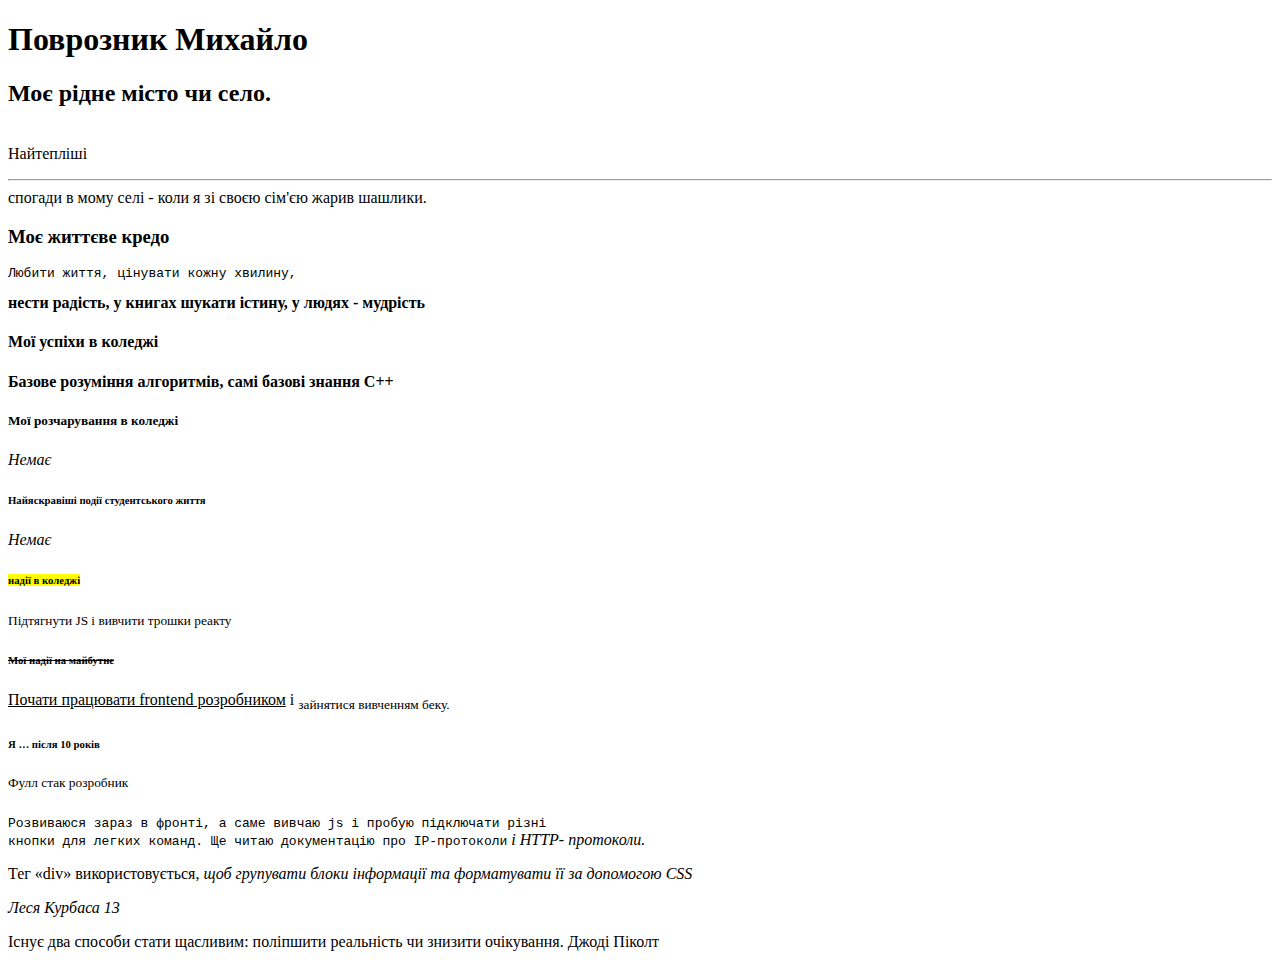
<file: Lab1/Index.html>
<!DOCTYPE html>
<html lang="uk">

<head>
    <meta charset="UTF-8">
    <meta http-equiv="X-UA-Compatible" content="IE=edge">
    <meta name="viewport" content="width=device-width, initial-scale=1.0">
    <title>Поврозник Михайло</title>
</head>

<body>
    <h1>Поврозник Михайло</h1>
    <h2>Моє рідне місто чи село.</h2>
    <p><br>Найтепліші</br>
        <hr>спогади в мому селі - коли я зі своєю сім'єю жарив шашлики.
    </p>
    <h3>Моє життєве кредо </h3>
    <p>
    <pre>Любити життя, цінувати кожну хвилину,</pre> <b> нести радість, у книгах шукати істину, у людях - мудрість</b>
    </p>
    <h4>Мої успіхи в коледжі</h4>
    <p><strong>Базове розуміння алгоритмів, самі базові знання C++</strong></p>
    <h5>Мої розчарування в коледжі</h5>
    <p> <i>Немає</i></p>
    <h6>Найяскравіші події студентського життя</h6>
    <p><em>Немає</em></p>
    <h6> <mark> надії в коледжі</h6>
    <p><small>Підтягнути JS і вивчити трошки реакту</small></p>
    <h6> <del>Мої надії на майбутнє</del></h6>
    <p> <ins>Почати працювати frontend розробником</ins> і <sub>зайнятися вивченням беку.</sub></p>
    <h6>Я … після 10 років</h6>
    <p title=""><sup>Фулл стак розробник</sup></p>
    <p><code>Розвиваюся зараз в фронті,</code><kbd> а саме вивчаю js і пробую підключати різні <br>
            кнопки для легких команд.</kbd><samp> Ще читаю документацію про IP-протоколи</samp> <var>і HTTP-
            протоколи.</var></p>
    <p>Тег <q>div</q> використовується, <cite>щоб групувати блоки інформації </cite> <dfn>та форматувати її за допомогою
            CSS</dfn></p>
        <address>Леся Курбаса 13</address>
        <p><bdo>Існує два способи стати щасливим: поліпшити реальність чи знизити очікування. Джоді Піколт</bdo></p>
</body>

</html>
</file>
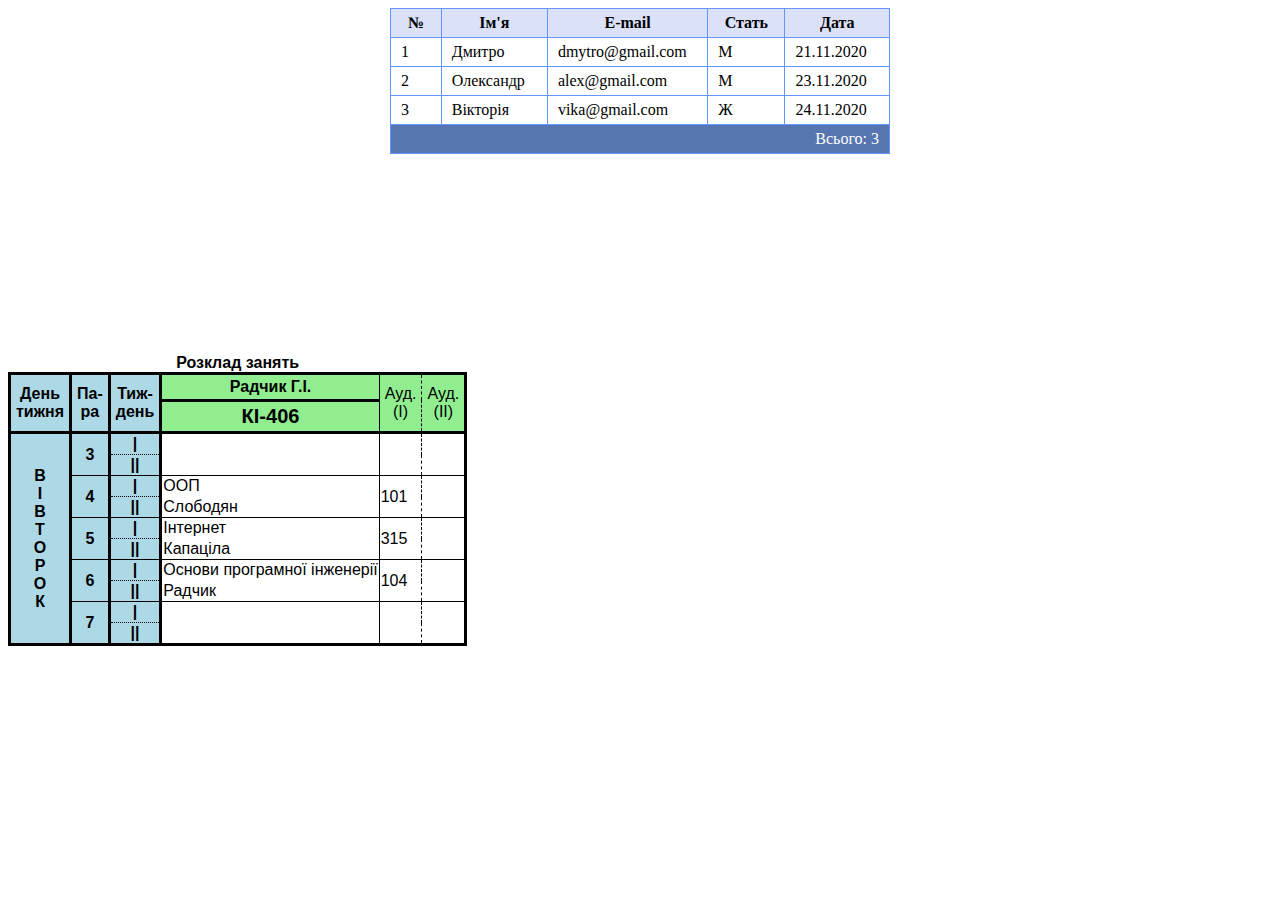
<file: Lab2/index.html>
<!DOCTYPE html>
<html lang="uk">

<head>
  <meta charset="UTF-8">
  <meta http-equiv="X-UA-Compatible" content="IE=edge">
  <meta name="viewport" content="width=device-width, initial-scale=1.0">
  <title>Таблиці</title>
  <link href="../Lab2/style.css" rel="stylesheet" type="text/css">
</head>

<body>
  <div class="table1">
    <table class="table">
      <thead class="thead">
        <tr>
          <th>№</th>
          <th>Ім'я</th>
          <th>E-mail</th>
          <th>Стать</th>
          <th>Дата</th>
        </tr>
      </thead>
      <tbody>
        <tr>
          <td>1</td>
          <td>Дмитро</td>
          <td>dmytro@gmail.com</td>
          <td>М</td>
          <td>21.11.2020</td>
        </tr>
        <tr>
          <td>2</td>
          <td>Олександр</td>
          <td>alex@gmail.com</td>
          <td>М</td>
          <td>23.11.2020</td>
        </tr>
        <tr>
          <td>3</td>
          <td>Вікторія</td>
          <td>vika@gmail.com</td>
          <td>Ж</td>
          <td>24.11.2020</td>
        </tr>
      </tbody>
      <tfoot class="tfoot">
        <tr>
          <td class="text-align" colspan="5">Всього: 3</td>
        </tr>
      </tfoot>
    </table>
  </div>
  <div class="table2">
    <table class="border-bold">
      <caption class="text"><b>Розклад занять</b></caption>
      <tr>
        <th class="text-align2 bg-blue border-bold font-norm padding" rowspan="2">День
          <br>тижня
        </th>
        <th class="text-align2 bg-blue border-bold font-norm padding" rowspan="2">Па-<br>ра</th>
        <th class="text-align2 bg-blue border-bold font-norm padding" rowspan="2">Тиж-<br>день</th>
        <th class="bg-green border-boldbd border-boldt font-norm">Радчик Г.І.</th>
        <td class="text-align2 bg-green border-boldbd border-boldt text-center borderdashed borderleft padding" rowspan="2">Ауд.<br>(I)</td>
        <td class="text-align2 bg-green border-boldbd border-boldt border-boldb text-center padding" rowspan="2">Ауд.<br>(II)</td>
      </tr>
      <tr>
        <th class="bg-green border-boldbd font-big">КІ-406</th>
      </tr>
      <tr>
        <th rowspan="10" class="bg-blue border-bold">В<br>І<br>В<br>Т<br>О<br>Р<br>О<br>К</th>
        <th rowspan="2" class="bg-blue border-boldb borderbottom">3</th>
        <th class="bg-blue border-boldb borderd">|</th>
        <th rowspan="2"></th>
        <th rowspan="2" class="borderleft borderbottom borderdashed"></th>
        <th rowspan="2" class="border-boldb"></th>
      </tr>
      <tr>
        <th class="bg-blue border-boldb borderbottom">||</th>
      </tr>
      <tr>
        <th rowspan="2" class="bg-blue border-boldb borderbottom">4</th>
        <th class="bg-blue border-boldb borderd">|</th>
        <td class="bordertop">ООП</td>
        <td rowspan="2" class="bordb borderleft bordertop borderdashed">101</td>
        <th rowspan="2" class="border-boldb bordertop"></th>
      </tr>
      <tr>
        <th class="bg-blue border-boldb borderbottom">||</th>
        <td>Слободян</td>
      </tr>
      <tr>
        <th rowspan="2" class="bg-blue border-boldb borderbottom">5</th>
        <th class="bg-blue border-boldb borderd">|</th>
        <td class="bordertop">Інтернет</td>
        <td rowspan="2" class="text_cenbot borderleft bordertop borderdashed">315</td>
        <th rowspan="2" class="border-boldb bordertop"></th>
      </tr>
      <tr>
        <th class="bg-blue border-boldb borderbottom">||</th>
        <td>Капаціла</td>
      </tr>
      <tr>
        <th rowspan="2" class="bg-blue border-boldb borderbottom">6</th>
        <th class="bg-blue border-boldb borderd">|</th>
        <td class="bordertop">
          <nobr>Основи програмної інженерії</nobr>
        </td>
        <td rowspan="2" class="borderleft bordertop borderdashed">104</td>
        <th rowspan="2" class="border-boldb bordertop"></th>
      </tr>
      <tr>
        <th class="bg-blue border-boldb borderbottom">||</th>
        <td>Радчик</td>
      </tr>
      <tr>
        <th rowspan="2" class="bg-blue border-boldb border-boldbd bordertop">7</th>
        <th class="bg-blue border-boldb borderd">|</th>
        <th rowspan="2" class="borderleft bordertop"></th>
        <th rowspan="2" class="borderleft bordertop borderdashed"></th>
        <th rowspan="2" class="border-boldb bordertop"></th>
      </tr>
      <tr class="border-boldbd">
        <th class="bg-blue border-boldb border-boldbd borderbottom">||</th>
      </tr>
    </table>
  </div>
</body>

</html>
</file>
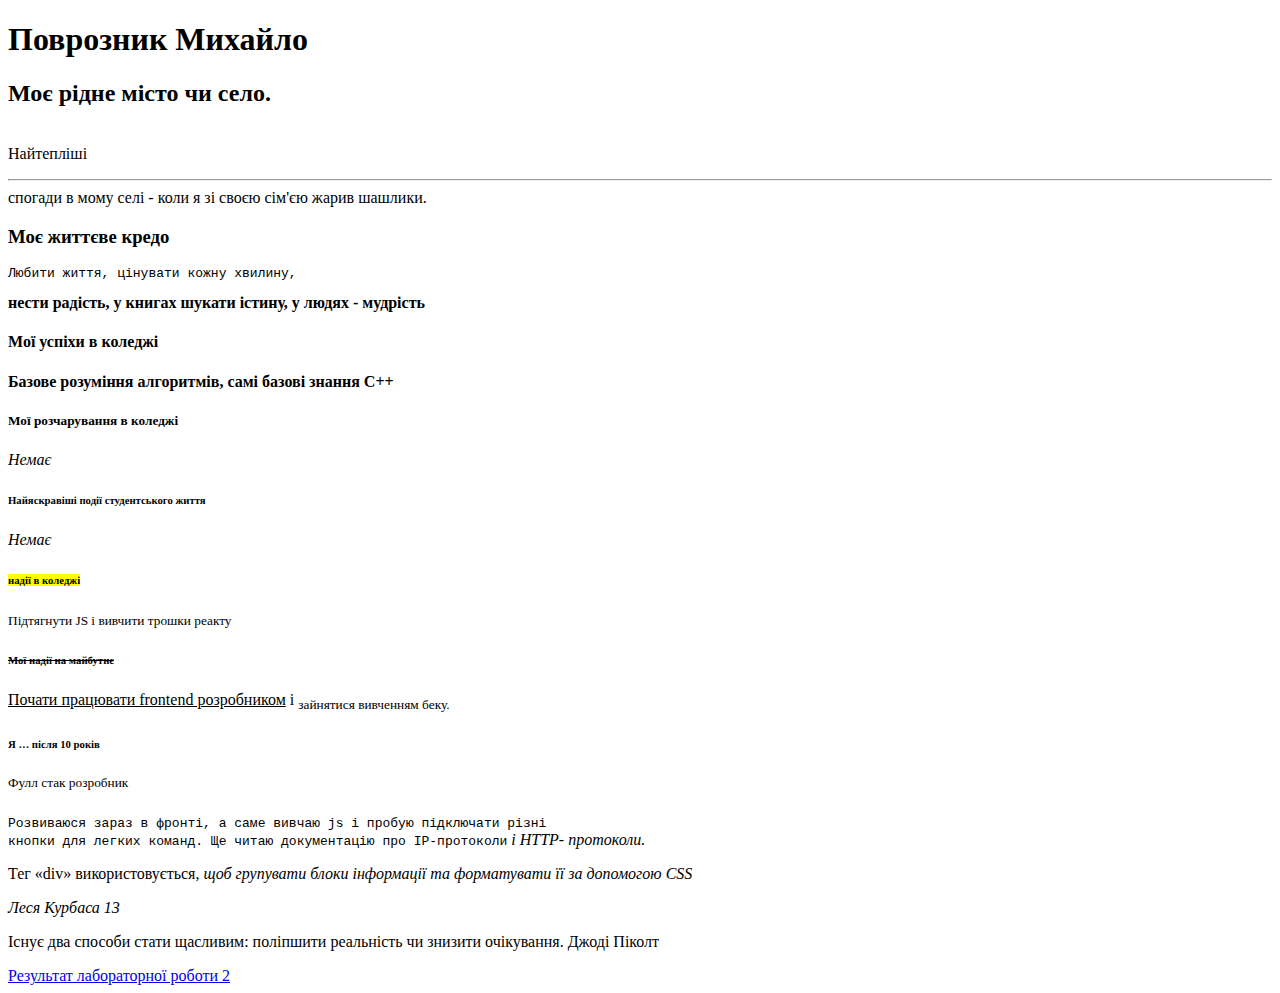
<file: lab3/Index.html>
<!DOCTYPE html>
<html lang="uk">

<head>
    <meta charset="UTF-8">
    <meta http-equiv="X-UA-Compatible" content="IE=edge">
    <meta name="viewport" content="width=device-width, initial-scale=1.0">
    <title>Поврозник Михайло</title>
</head>

<body>
    <h1>Поврозник Михайло</h1>
    <h2>Моє рідне місто чи село.</h2>
    <p><br>Найтепліші</br>
        <hr>спогади в мому селі - коли я зі своєю сім'єю жарив шашлики.
    </p>
    <h3>Моє життєве кредо </h3>
    <p>
    <pre>Любити життя, цінувати кожну хвилину,</pre> <b> нести радість, у книгах шукати істину, у людях - мудрість</b>
    </p>
    <h4>Мої успіхи в коледжі</h4>
    <p><strong>Базове розуміння алгоритмів, самі базові знання C++</strong></p>
    <h5>Мої розчарування в коледжі</h5>
    <p> <i>Немає</i></p>
    <h6>Найяскравіші події студентського життя</h6>
    <p><em>Немає</em></p>
    <h6> <mark> надії в коледжі</h6>
    <p><small>Підтягнути JS і вивчити трошки реакту</small></p>
    <h6> <del>Мої надії на майбутнє</del></h6>
    <p> <ins>Почати працювати frontend розробником</ins> і <sub>зайнятися вивченням беку.</sub></p>
    <h6>Я … після 10 років</h6>
    <p title=""><sup>Фулл стак розробник</sup></p>
    <p><code>Розвиваюся зараз в фронті,</code><kbd> а саме вивчаю js і пробую підключати різні <br>
            кнопки для легких команд.</kbd><samp> Ще читаю документацію про IP-протоколи</samp> <var>і HTTP-
            протоколи.</var></p>
    <p>Тег <q>div</q> використовується, <cite>щоб групувати блоки інформації </cite> <dfn>та форматувати її за допомогою
            CSS</dfn></p>
        <address>Леся Курбаса 13</address>
        <p><bdo>Існує два способи стати щасливим: поліпшити реальність чи знизити очікування. Джоді Піколт</bdo></p>
        <a href="../lab3/table.html">Результат лабораторної роботи 2</a>
    </body>

</html>
</file>
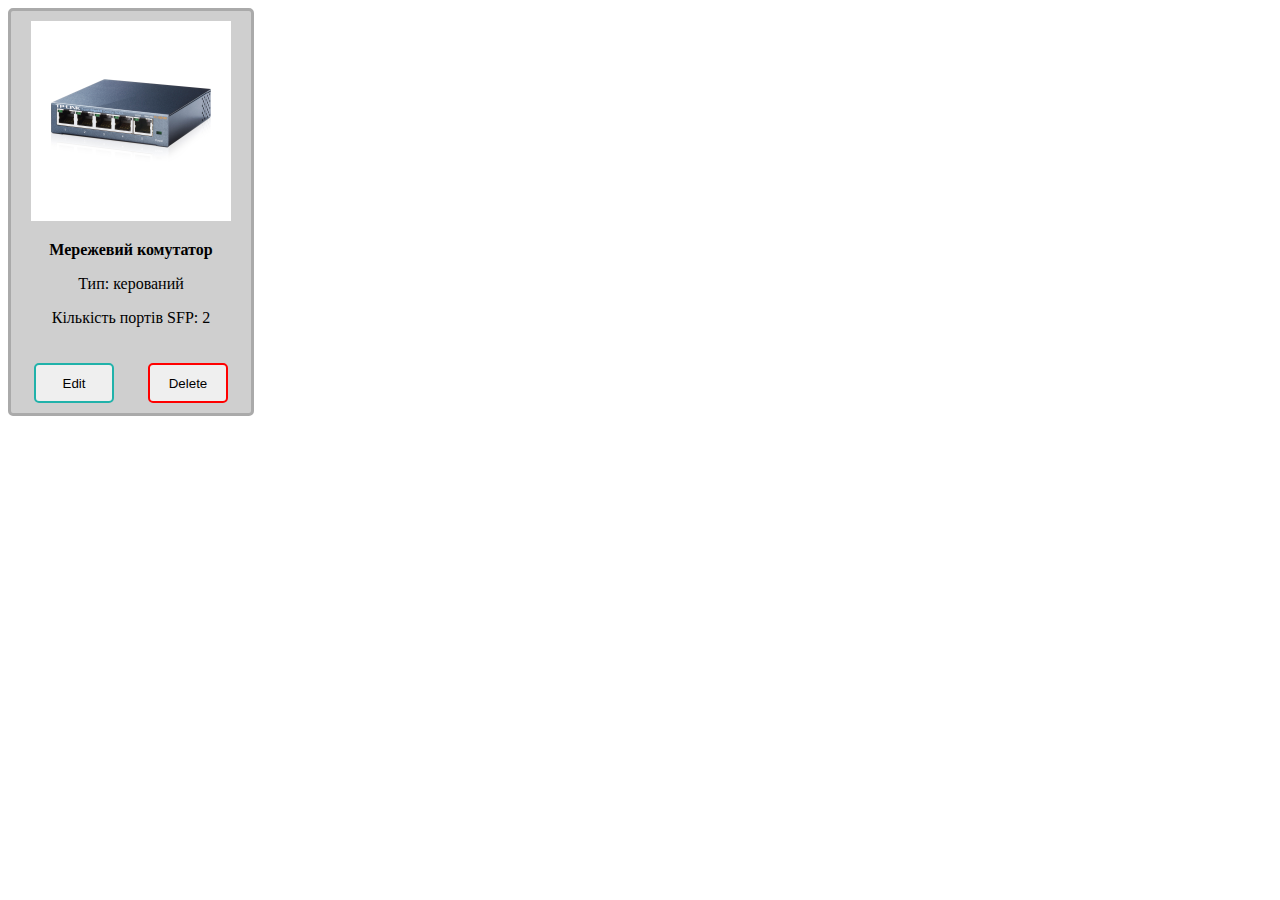
<file: lab4/index.html>
<!DOCTYPE html>
<html lang="uk">

<head>
    <meta charset="UTF-8">
    <meta http-equiv="X-UA-Compatible" content="IE=edge">
    <meta name="viewport" content="width=device-width, initial-scale=1.0">
    <link href="../lab4/buttons.css" rel="stylesheet" type="text/css">
    <link href="../lab4/component.css" rel="stylesheet" type="text/css">
    <title>Document</title>
</head>

<body>
    <div class="conteiner">
        <div>
            <div class="grid">
                <img src="../lab4/img/U0123956_big.jpg" alt="photo">
            </div>
            <p><b>Мережевий комутатор</b></p>
            <p>Тип: керований</p>
            <p>Кількість портів SFP: 2</p>
            <div class="button">
                <input class="buttonedit" type="button" value="Edit">
                <input class="buttondelete" type="button" value="Delete">
            </div>
        </div>
    </div>
</body>

</html>
</file>
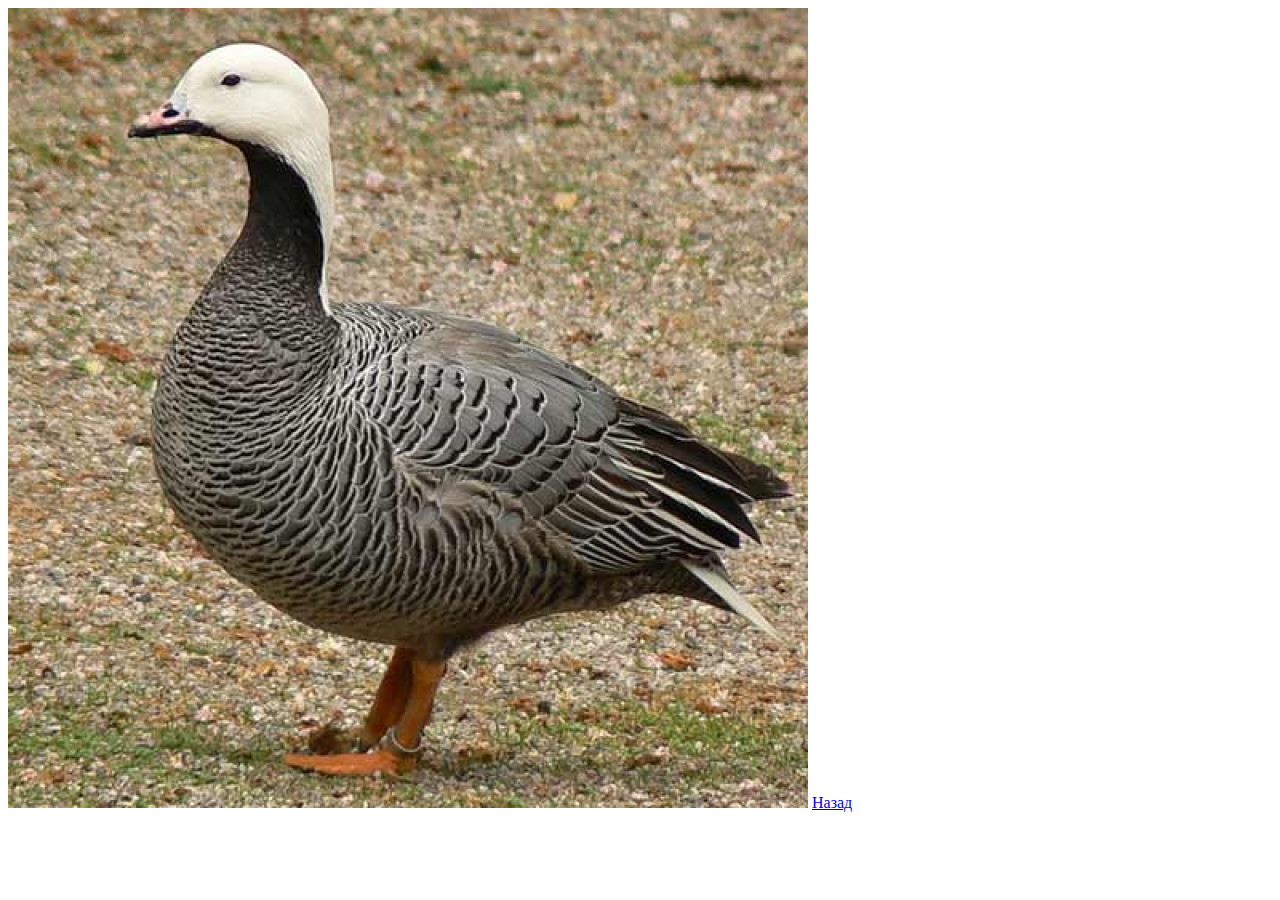
<file: lab3/father.html>
<!DOCTYPE html>
<html lang="uk">
<head>
    <meta charset="UTF-8">
    <meta http-equiv="X-UA-Compatible" content="IE=edge">
    <meta name="viewport" content="width=device-width, initial-scale=1.0">
    <title>Зображення</title>
</head>
<body>
    <img src="../lab3/img/father.jpg">
    <a href="../lab3/photo.html">Назад</a>
</body>
</html>
</file>
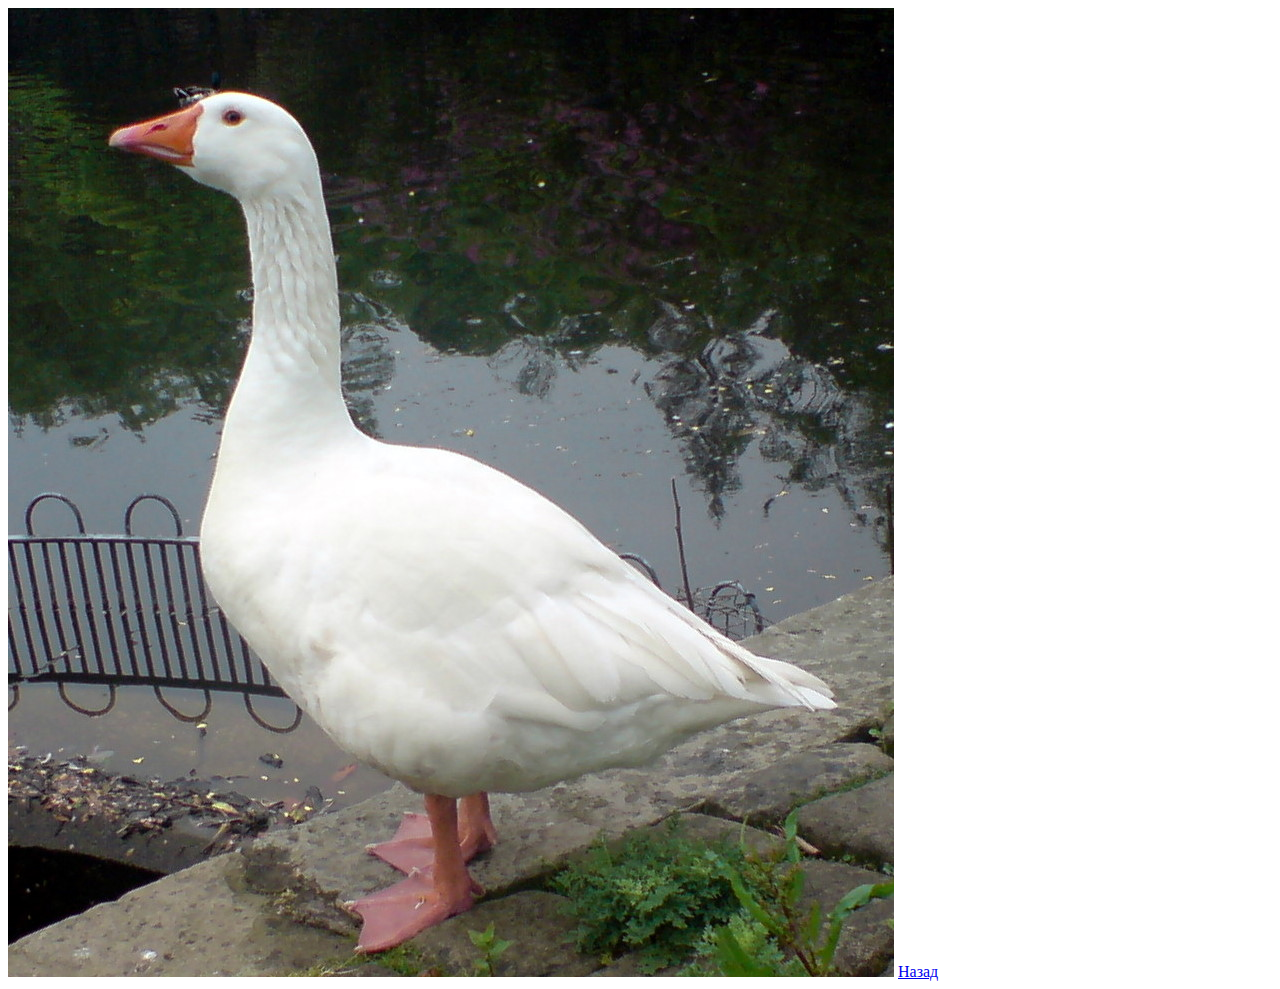
<file: lab3/mother.html>
<!DOCTYPE html>
<html lang="uk">
<head>
    <meta charset="UTF-8">
    <meta http-equiv="X-UA-Compatible" content="IE=edge">
    <meta name="viewport" content="width=device-width, initial-scale=1.0">
    <title>Зображення</title>
</head>
<body>
    <img src="../lab3/img/mother.png">
    <a href="../lab3/photo.html">Назад</a>
</body>
</html>
</file>
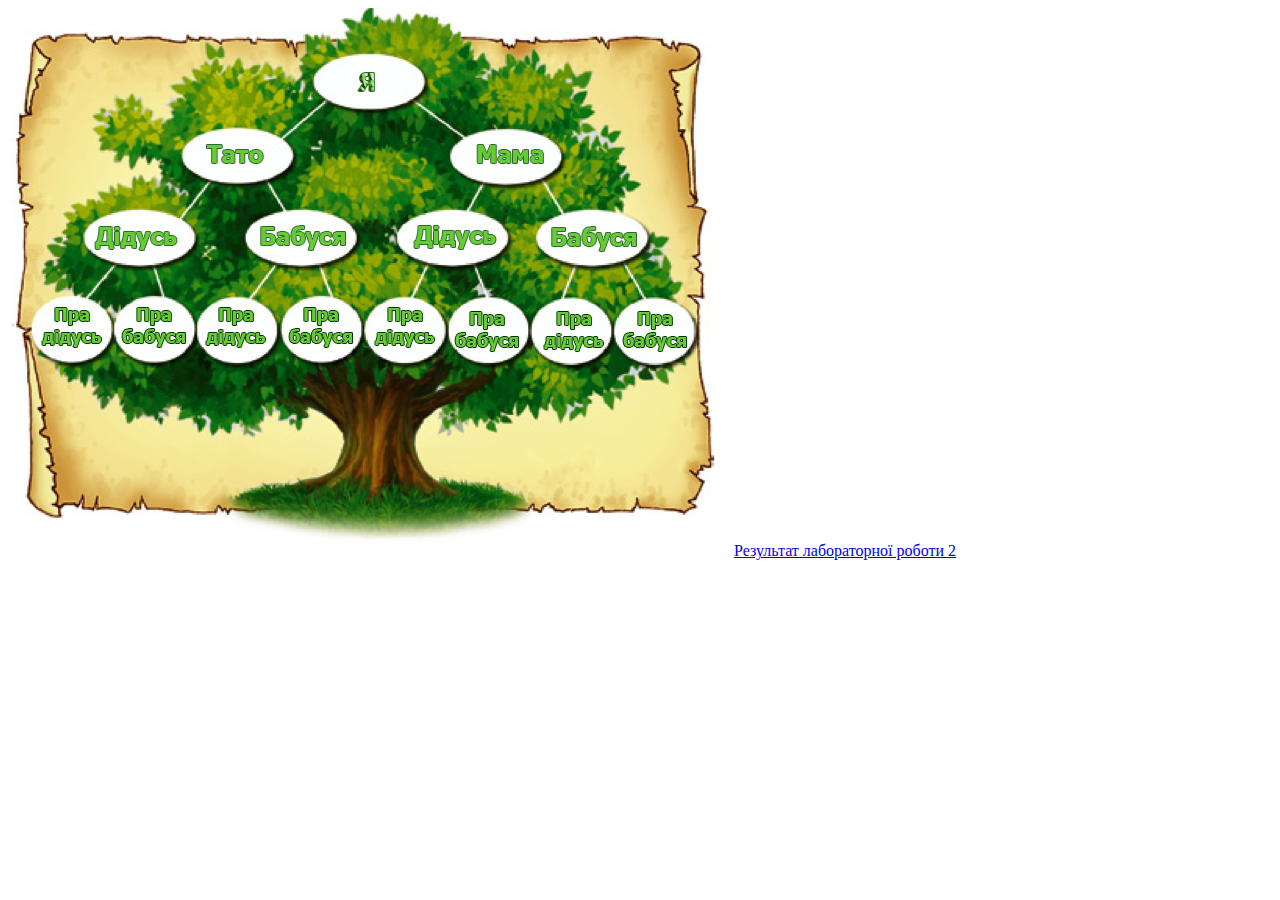
<file: lab3/photo.html>
<!DOCTYPE html>
<html lang="uk">
<head>
    <meta charset="UTF-8">
    <meta http-equiv="X-UA-Compatible" content="IE=edge">
    <meta name="viewport" content="width=device-width, initial-scale=1.0">
    <title>Зображення</title>
</head>
<body>
    <img src="img/f_tree.png" usemap="#tree" alt="wood">
    <map name="tree">
        <area shape="rect" coords="305,45,415,100" href="../lab3/me.html" alt="me">
        <area shape="rect" coords="440,120,550,175" href="../lab3/mother.html" alt="mother">
        <area shape="rect" coords="175,120,285,175" href="../lab3/father.html" alt="father">
    </map>
    <a href="../lab3/table.html">Результат лабораторної роботи 2</a>
</body>
</html>
</file>
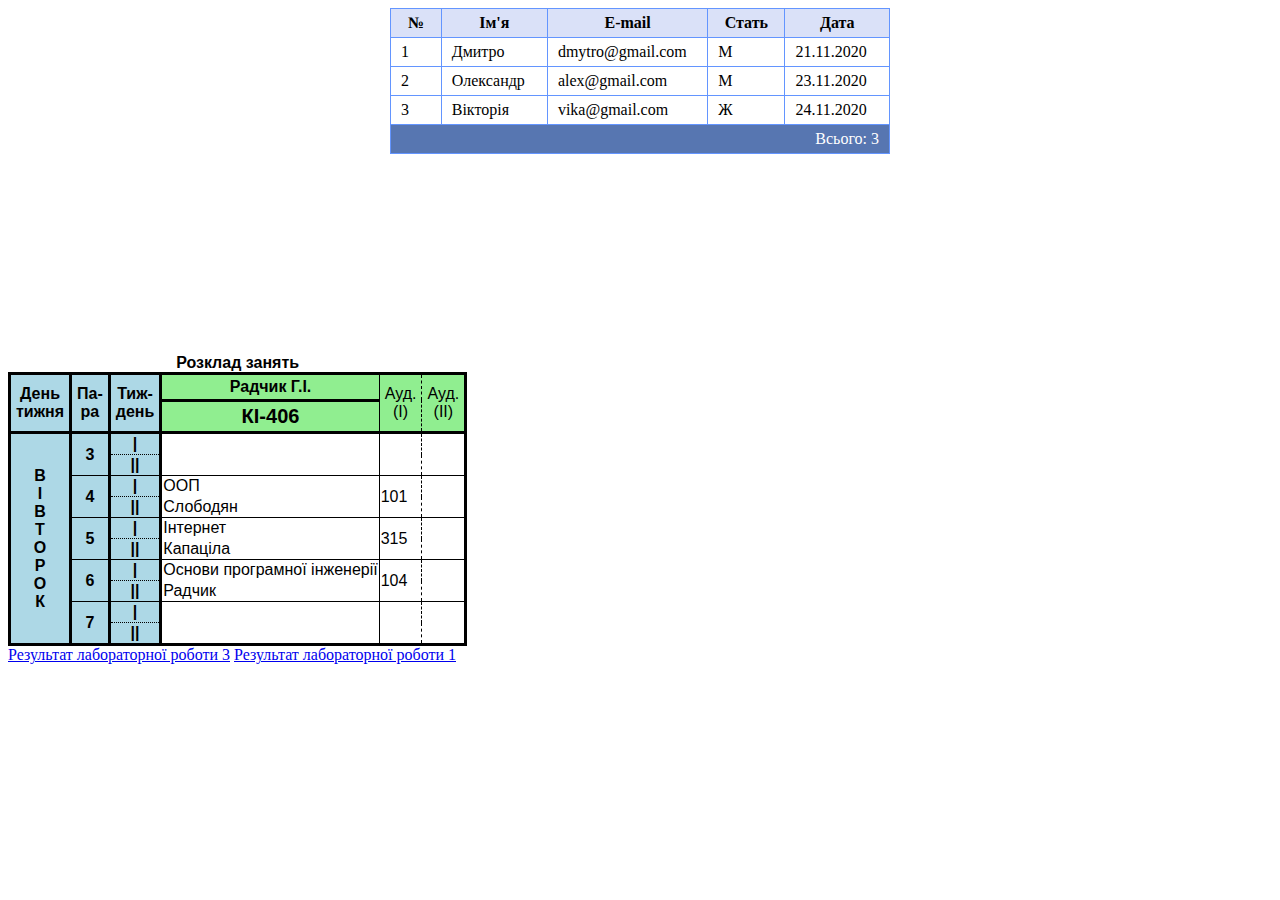
<file: lab3/table.html>
<!DOCTYPE html>
<html lang="uk">

<head>
  <meta charset="UTF-8">
  <meta http-equiv="X-UA-Compatible" content="IE=edge">
  <meta name="viewport" content="width=device-width, initial-scale=1.0">
  <title>Таблиці</title>
  <link href="../Lab2/style.css" rel="stylesheet" type="text/css">
</head>

<body>
  <div class="table1">
    <table class="table">
      <thead class="thead">
        <tr>
          <th>№</th>
          <th>Ім'я</th>
          <th>E-mail</th>
          <th>Стать</th>
          <th>Дата</th>
        </tr>
      </thead>
      <tbody>
        <tr>
          <td>1</td>
          <td>Дмитро</td>
          <td>dmytro@gmail.com</td>
          <td>М</td>
          <td>21.11.2020</td>
        </tr>
        <tr>
          <td>2</td>
          <td>Олександр</td>
          <td>alex@gmail.com</td>
          <td>М</td>
          <td>23.11.2020</td>
        </tr>
        <tr>
          <td>3</td>
          <td>Вікторія</td>
          <td>vika@gmail.com</td>
          <td>Ж</td>
          <td>24.11.2020</td>
        </tr>
      </tbody>
      <tfoot class="tfoot">
        <tr>
          <td class="text-align" colspan="5">Всього: 3</td>
        </tr>
      </tfoot>
    </table>
  </div>
  <div class="table2">
    <table class="border-bold">
      <caption class="text"><b>Розклад занять</b></caption>
      <tr>
        <th class="text-align2 bg-blue border-bold font-norm padding" rowspan="2">День
          <br>тижня
        </th>
        <th class="text-align2 bg-blue border-bold font-norm padding" rowspan="2">Па-<br>ра</th>
        <th class="text-align2 bg-blue border-bold font-norm padding" rowspan="2">Тиж-<br>день</th>
        <th class="bg-green border-boldbd border-boldt font-norm">Радчик Г.І.</th>
        <td class="text-align2 bg-green border-boldbd border-boldt text-center borderdashed borderleft padding" rowspan="2">Ауд.<br>(I)</td>
        <td class="text-align2 bg-green border-boldbd border-boldt border-boldb text-center padding" rowspan="2">Ауд.<br>(II)</td>
      </tr>
      <tr>
        <th class="bg-green border-boldbd font-big">КІ-406</th>
      </tr>
      <tr>
        <th rowspan="10" class="bg-blue border-bold">В<br>І<br>В<br>Т<br>О<br>Р<br>О<br>К</th>
        <th rowspan="2" class="bg-blue border-boldb borderbottom">3</th>
        <th class="bg-blue border-boldb borderd">|</th>
        <th rowspan="2"></th>
        <th rowspan="2" class="borderleft borderbottom borderdashed"></th>
        <th rowspan="2" class="border-boldb"></th>
      </tr>
      <tr>
        <th class="bg-blue border-boldb borderbottom">||</th>
      </tr>
      <tr>
        <th rowspan="2" class="bg-blue border-boldb borderbottom">4</th>
        <th class="bg-blue border-boldb borderd">|</th>
        <td class="bordertop">ООП</td>
        <td rowspan="2" class="bordb borderleft bordertop borderdashed">101</td>
        <th rowspan="2" class="border-boldb bordertop"></th>
      </tr>
      <tr>
        <th class="bg-blue border-boldb borderbottom">||</th>
        <td>Слободян</td>
      </tr>
      <tr>
        <th rowspan="2" class="bg-blue border-boldb borderbottom">5</th>
        <th class="bg-blue border-boldb borderd">|</th>
        <td class="bordertop">Інтернет</td>
        <td rowspan="2" class="text_cenbot borderleft bordertop borderdashed">315</td>
        <th rowspan="2" class="border-boldb bordertop"></th>
      </tr>
      <tr>
        <th class="bg-blue border-boldb borderbottom">||</th>
        <td>Капаціла</td>
      </tr>
      <tr>
        <th rowspan="2" class="bg-blue border-boldb borderbottom">6</th>
        <th class="bg-blue border-boldb borderd">|</th>
        <td class="bordertop">
          <nobr>Основи програмної інженерії</nobr>
        </td>
        <td rowspan="2" class="borderleft bordertop borderdashed">104</td>
        <th rowspan="2" class="border-boldb bordertop"></th>
      </tr>
      <tr>
        <th class="bg-blue border-boldb borderbottom">||</th>
        <td>Радчик</td>
      </tr>
      <tr>
        <th rowspan="2" class="bg-blue border-boldb border-boldbd bordertop">7</th>
        <th class="bg-blue border-boldb borderd">|</th>
        <th rowspan="2" class="borderleft bordertop"></th>
        <th rowspan="2" class="borderleft bordertop borderdashed"></th>
        <th rowspan="2" class="border-boldb bordertop"></th>
      </tr>
      <tr class="border-boldbd">
        <th class="bg-blue border-boldb border-boldbd borderbottom">||</th>
      </tr>
    </table>
  </div>
<a href="../lab3/photo.html">Результат лабораторної роботи 3</a>
<a href="../lab3/Index.html">Результат лабораторної роботи 1</a>
</body>

</html>
</file>
<file: Lab2/style.css>
.table1{
 display: grid;
 place-items: center;
}
.thead{
    background-color: #dae1f8;
}
.tfoot{
    background-color: #5776b1;
    color: #fff;
}
.text-align{
    text-align: right;
}
.table1 table, .table1 th, .table1 td, .table1 tr{
    border: 1px solid;
    border-color: #6395ff;
    border-collapse: collapse;
    width: 500px;
    padding-top: 5px;
    padding-bottom: 5px;
    padding-left: 10px;
    padding-right: 10px;
}
.table2 .borderleft{
    border-left: 1px solid;
}
.table2 .bordertop{
    border-top: 1px solid
}
.table2 .borderdashed{
    border-right: 1px dashed;
}
.table2 .borderd{
    border-bottom: 1px dotted;
}
.table2 .borderbottom{
    border-bottom: 1px solid;
}
.table2 table, .table2 th, .table2 td, .table2 tr{
    border-color: black;
    border-collapse: collapse;
}
.table2{
    margin-top: 200px;
    font-family: Arial, Helvetica, sans-serif;
}
table .border-bold{
    border: 3px solid;
}
table .border-boldb{
    border-right: 3px solid;
}
table .border-boldbd{
    border-bottom: 3px solid;
}
table .border-boldt{
    border-top: 3px solid;
}
.bg-blue{
    background-color: lightblue;
}
.bg-green{
    background-color: lightgreen;
}
.font-big{
    font-size: 20px;
}
.font-norm{
    font-size: 16px;
}
.padding{
    padding-left: 5px;
    padding-top: 10px;
    padding-right: 5px;
    padding-bottom: 10px;
}
.text-center{
    text-align: center;
}
.text-cenbot{
    text-align: center;
}
table .bordb{
    border-right: 1px;
    border-style: none;
}
</file>
<file: lab4/buttons.css>
.buttonedit{
    border: 2px solid lightseagreen;
    border-radius: 5px;
    margin-top: 20px;
    margin-right: 15px;
    margin-bottom: 10px;
    height: 40px;
    width: 80px;
    cursor: pointer;
}
.buttondelete{
    border: 2px solid red;
    border-radius: 5px;
    height: 40px;
    width: 80px;
    margin-top: 20px;
    margin-left: 15px;
    margin-bottom: 10px;
    cursor: pointer;

}
.button .buttondelete:hover{
    transition-delay: 0,2s;
    animation-duration: 2s;
    box-shadow: 0px 0px 40px blueviolet;
    transform: scale(1.1);
    background-color: brown;
    color: white;
    border-color: rgb(170, 170, 170);
}
.button .buttonedit:hover{
    transition-delay: 0.2s;
    box-shadow: 0px 0px 40px blueviolet;
    transform: scale(1.1);
    background-color: lightseagreen;
    color: white;
    border-color: rgb(170, 170, 170);
}
</file>
<file: lab4/component.css>
.conteiner{
    max-width: 240px;
    background-color: rgb(207, 207, 207);
    border-radius: 5px;
    display: flex;
    align-items: center;
    justify-content: center;
    text-align: center;
    border: 3px solid;
    border-color: rgb(170, 170, 170);
}
img{
    margin-top: 10px;
    height: 200px;
    width: 200px;
}
</file>
